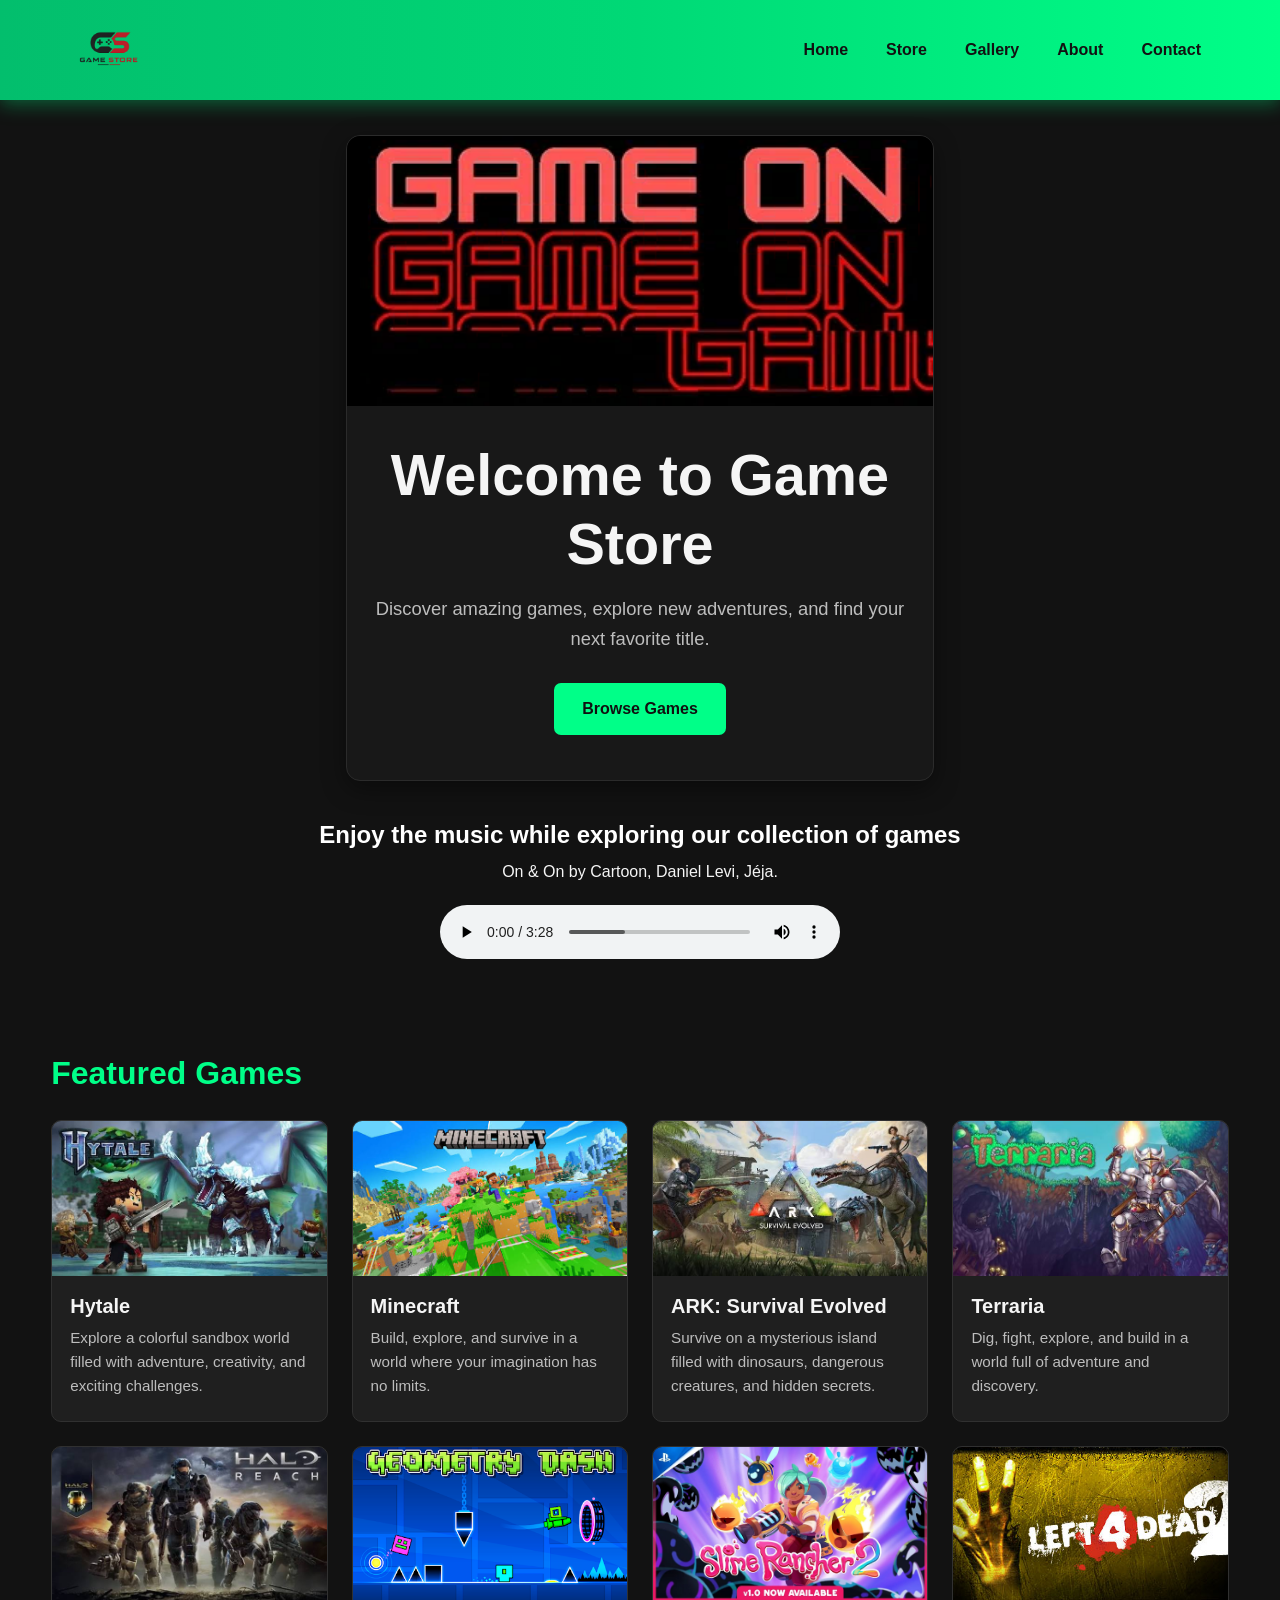
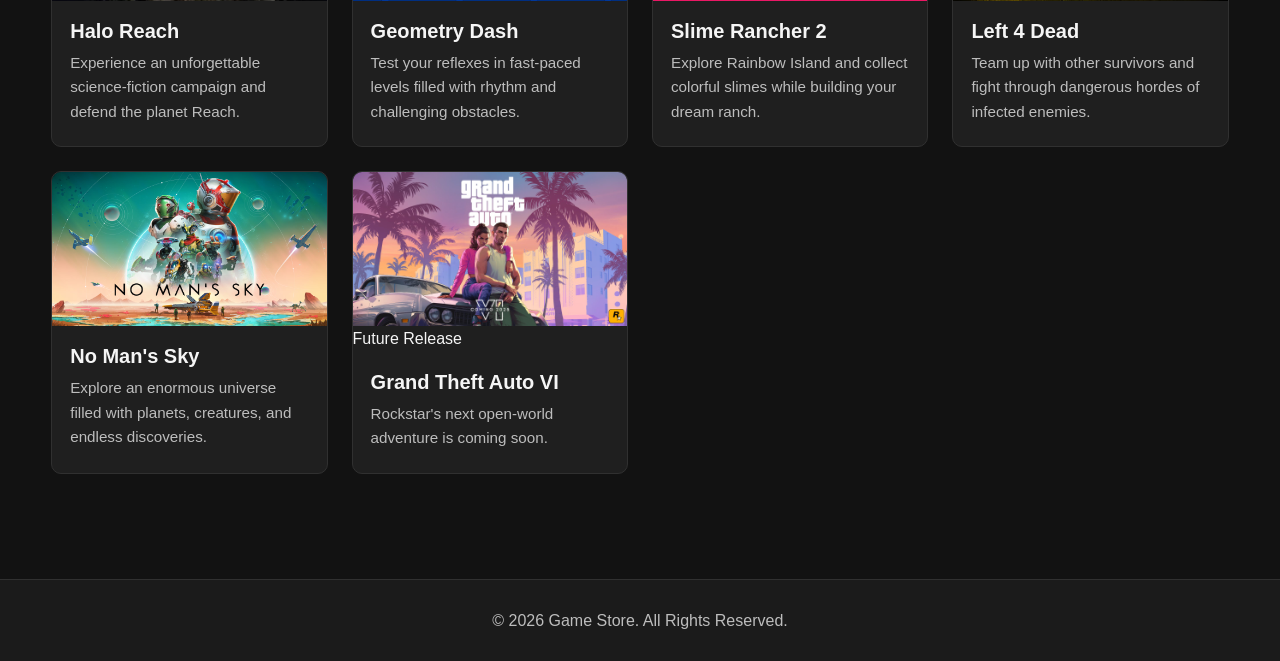
<file: index.html>
<!DOCTYPE html>
<!--
    Student Name: Hazel Rugama
    File Name: index.html
    Date: 07/22/2026
-->
<html lang="en">

<head>

    <meta charset="UTF-8">
    <meta name="viewport" content="width=device-width, initial-scale=1.0">

    <title>Game Store | Home</title>

    <link rel="stylesheet" href="css/styles.css">

</head>

<body>

    <header>

        <div class="logo">
            <a href="index.html">
                <img src="images/game store logo.png" alt="Game Store Logo">
            </a>
        </div>

        <nav>
            <ul>
                <li><a href="index.html">Home</a></li>

                <li class="dropdown">
                    <a href="store.html" class="dropbtn">Store</a>

                    <ul class="dropdown-content">
                        <li><a href="store.html">All Games</a></li>
                        <li><a href="index.html#featured">Featured Games</a></li>
                        <li><a href="store.html#upcoming">Upcoming Games</a></li>
                    </ul>
                </li>

                <li><a href="gallery.html">Gallery</a></li>
                <li><a href="about.html">About</a></li>
                <li><a href="contact.html">Contact</a></li>
            </ul>
        </nav>

    </header>

    <main>

        <section class="gif">

            <img src="images/start.webp" alt="Gaming animation">

            <h1>Welcome to Game Store</h1>

            <p>
                Discover amazing games, explore new adventures,
                and find your next favorite title.
            </p>

            <a href="store.html" class="gif-button">
                Browse Games
            </a>

        </section>

        <section class="audio-section">

            <h2>Enjoy the music while exploring our collection of games</h2>

            <p>
                On & On by Cartoon, Daniel Levi, Jéja.
            </p>

            <audio controls loop>
                <source src="audio/on-and-on.mp3" type="audio/mpeg">
                Your browser does not support the audio element.
            </audio>

        </section>

        <section class="featured" id="featured">

            <h2>Featured Games</h2>

            <div class="games">

                <article>
                    <img src="images/hytale.jpg" alt="Hytale game">
                    <h3>Hytale</h3>
                    <p>
                        Explore a colorful sandbox world filled with adventure,
                        creativity, and exciting challenges.
                    </p>
                </article>

                <article>
                    <img src="images/Minecraft.jpg" alt="Minecraft game">
                    <h3>Minecraft</h3>
                    <p>
                        Build, explore, and survive in a world where your
                        imagination has no limits.
                    </p>
                </article>

                <article>
                    <img src="images/Ark Survival Evolved.jpg" alt="ARK Survival Evolved game">
                    <h3>ARK: Survival Evolved</h3>
                    <p>
                        Survive on a mysterious island filled with dinosaurs,
                        dangerous creatures, and hidden secrets.
                    </p>
                </article>

                <article>
                    <img src="images/Terraria.jpg" alt="Terraria game">
                    <h3>Terraria</h3>
                    <p>
                        Dig, fight, explore, and build in a world full of
                        adventure and discovery.
                    </p>
                </article>

                <article>
                    <img src="images/Halo Reach.jpg" alt="Halo Reach game">
                    <h3>Halo Reach</h3>
                    <p>
                        Experience an unforgettable science-fiction campaign
                        and defend the planet Reach.
                    </p>
                </article>

                <article>
                    <img src="images/geometry dash.webp" alt="Geometry Dash game">
                    <h3>Geometry Dash</h3>
                    <p>
                        Test your reflexes in fast-paced levels filled with
                        rhythm and challenging obstacles.
                    </p>
                </article>

                <article>
                    <img src="images/slime rancher.webp" alt="Slime Rancher 2 game">
                    <h3>Slime Rancher 2</h3>
                    <p>
                        Explore Rainbow Island and collect colorful slimes
                        while building your dream ranch.
                    </p>
                </article>

                <article>
                    <img src="images/left 4 dead.jpg" alt="Left 4 Dead game">
                    <h3>Left 4 Dead</h3>
                    <p>
                        Team up with other survivors and fight through
                        dangerous hordes of infected enemies.
                    </p>
                </article>

                <article>
                    <img src="images/no mans sky.jpg" alt="No Man's Sky game">
                    <h3>No Man's Sky</h3>
                    <p>
                        Explore an enormous universe filled with planets,
                        creatures, and endless discoveries.
                    </p>
                </article>

                <article class="upcoming">
                    <img src="images/gta 6.jpg" alt="Grand Theft Auto VI game">
                    <span class="release-badge">Future Release</span>
                    <h3>Grand Theft Auto VI</h3>
                    <p>
                        Rockstar's next open-world adventure is coming soon.
                    </p>
                </article>

            </div>

        </section>

    </main>

    <footer>

        <p>&copy; 2026 Game Store. All Rights Reserved.</p>

    </footer>

    <script src="scripts/script.js"></script>

</body>

</html>
</file>
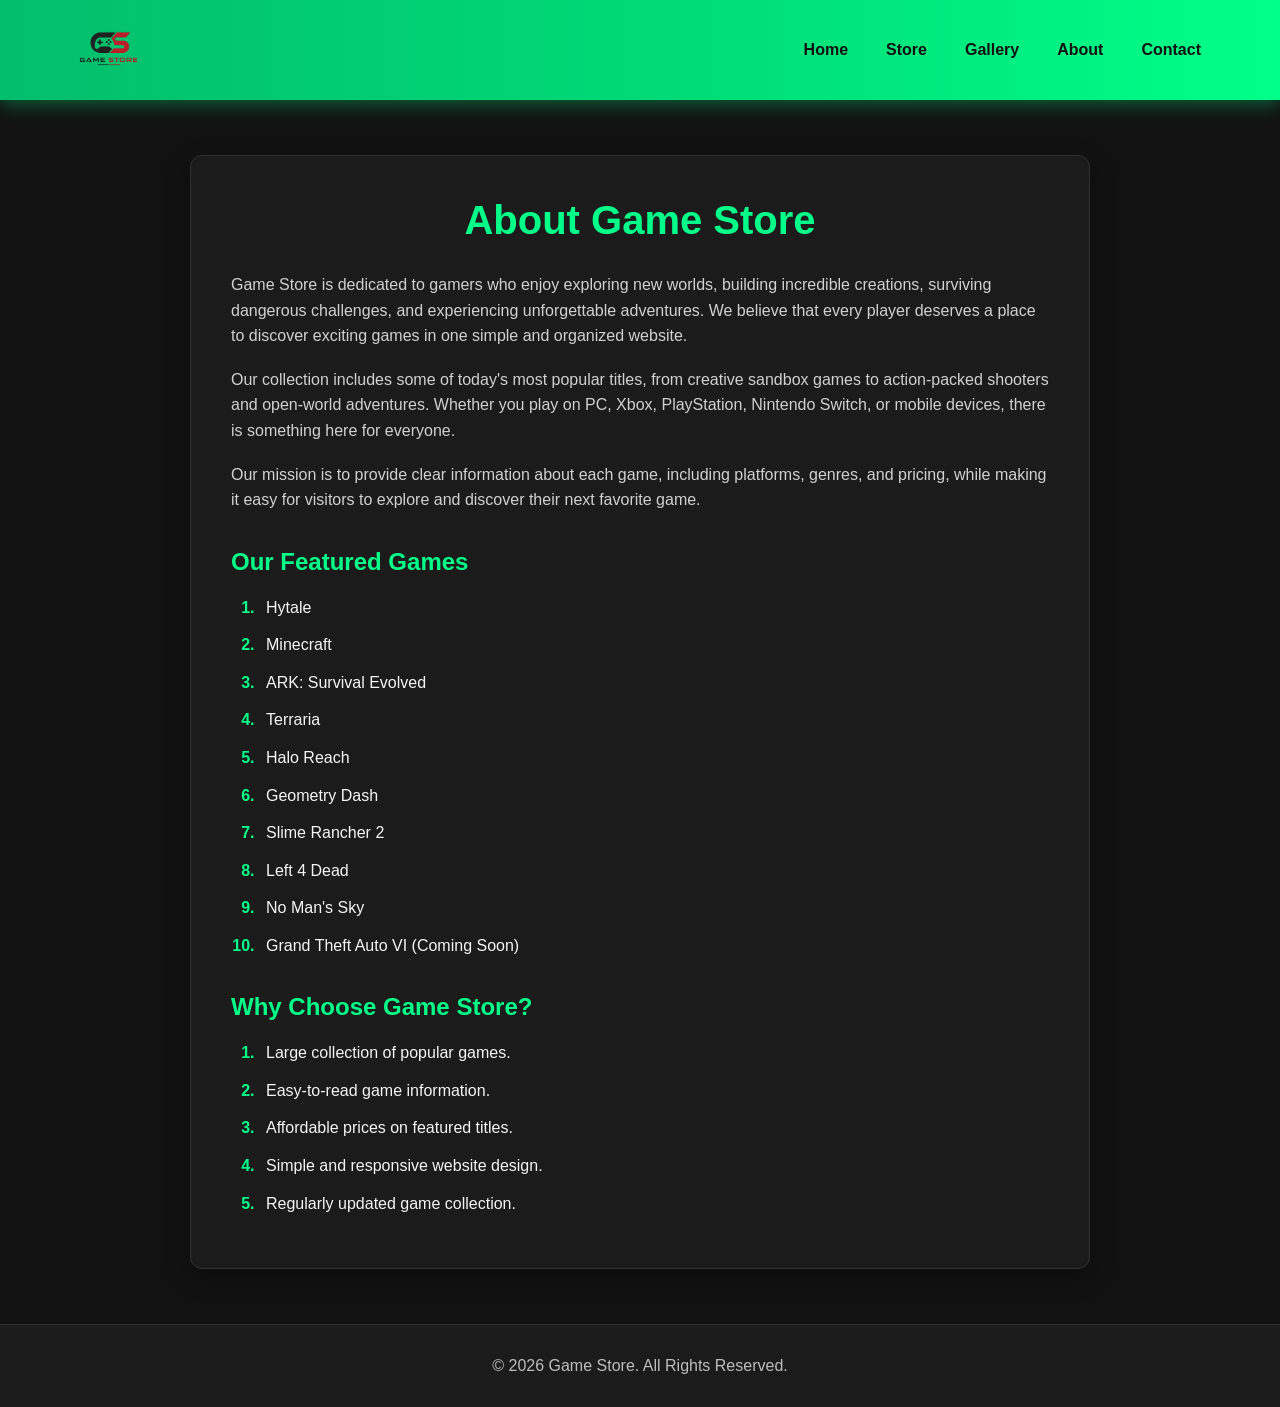
<file: about.html>
<!DOCTYPE html>
<!--
    Student Name: Hazel Rugama
    File Name: about.html
    Date: 07/22/2026
-->
<html lang="en">

<head>

    <meta charset="UTF-8">
    <meta name="viewport" content="width=device-width, initial-scale=1.0">

    <title>Game Store | About</title>

    <link rel="stylesheet" href="css/styles.css">

</head>

<body>

<header>

    <div class="logo">
        <a href="index.html">
            <img src="images/game store logo.png" alt="Game Store Logo">
        </a>
    </div>

    <nav>
            <ul>
                <li><a href="index.html">Home</a></li>

                <li class="dropdown">
                    <a href="store.html" class="dropbtn">Store</a>

                    <ul class="dropdown-content">
                        <li><a href="store.html">All Games</a></li>
                        <li><a href="index.html#featured">Featured Games</a></li>
                        <li><a href="store.html#upcoming">Upcoming Games</a></li>
                    </ul>
                </li>

                <li><a href="gallery.html">Gallery</a></li>
                <li><a href="about.html">About</a></li>
                <li><a href="contact.html">Contact</a></li>
            </ul>
        </nav>

</header>

<main>

<section class="about">

    <h1>About Game Store</h1>

    <p>
        Game Store is dedicated to gamers who enjoy exploring new worlds,
        building incredible creations, surviving dangerous challenges,
        and experiencing unforgettable adventures. We believe that every
        player deserves a place to discover exciting games in one simple
        and organized website.
    </p>

    <p>
        Our collection includes some of today's most popular titles,
        from creative sandbox games to action-packed shooters and
        open-world adventures. Whether you play on PC, Xbox,
        PlayStation, Nintendo Switch, or mobile devices, there is
        something here for everyone.
    </p>

    <p>
        Our mission is to provide clear information about each game,
        including platforms, genres, and pricing, while making it
        easy for visitors to explore and discover their next favorite
        game.
    </p>

    <h2>Our Featured Games</h2>

    <ol>

        <li>Hytale</li>
        <li>Minecraft</li>
        <li>ARK: Survival Evolved</li>
        <li>Terraria</li>
        <li>Halo Reach</li>
        <li>Geometry Dash</li>
        <li>Slime Rancher 2</li>
        <li>Left 4 Dead</li>
        <li>No Man's Sky</li>
        <li>Grand Theft Auto VI (Coming Soon)</li>

    </ol>

    <h2>Why Choose Game Store?</h2>

    <ol>

        <li>Large collection of popular games.</li>
        <li>Easy-to-read game information.</li>
        <li>Affordable prices on featured titles.</li>
        <li>Simple and responsive website design.</li>
        <li>Regularly updated game collection.</li>

    </ol>

</section>

</main>

<footer>

    <p>&copy; 2026 Game Store. All Rights Reserved.</p>

</footer>

<script src="scripts/script.js"></script>

</body>

</html>
</file>
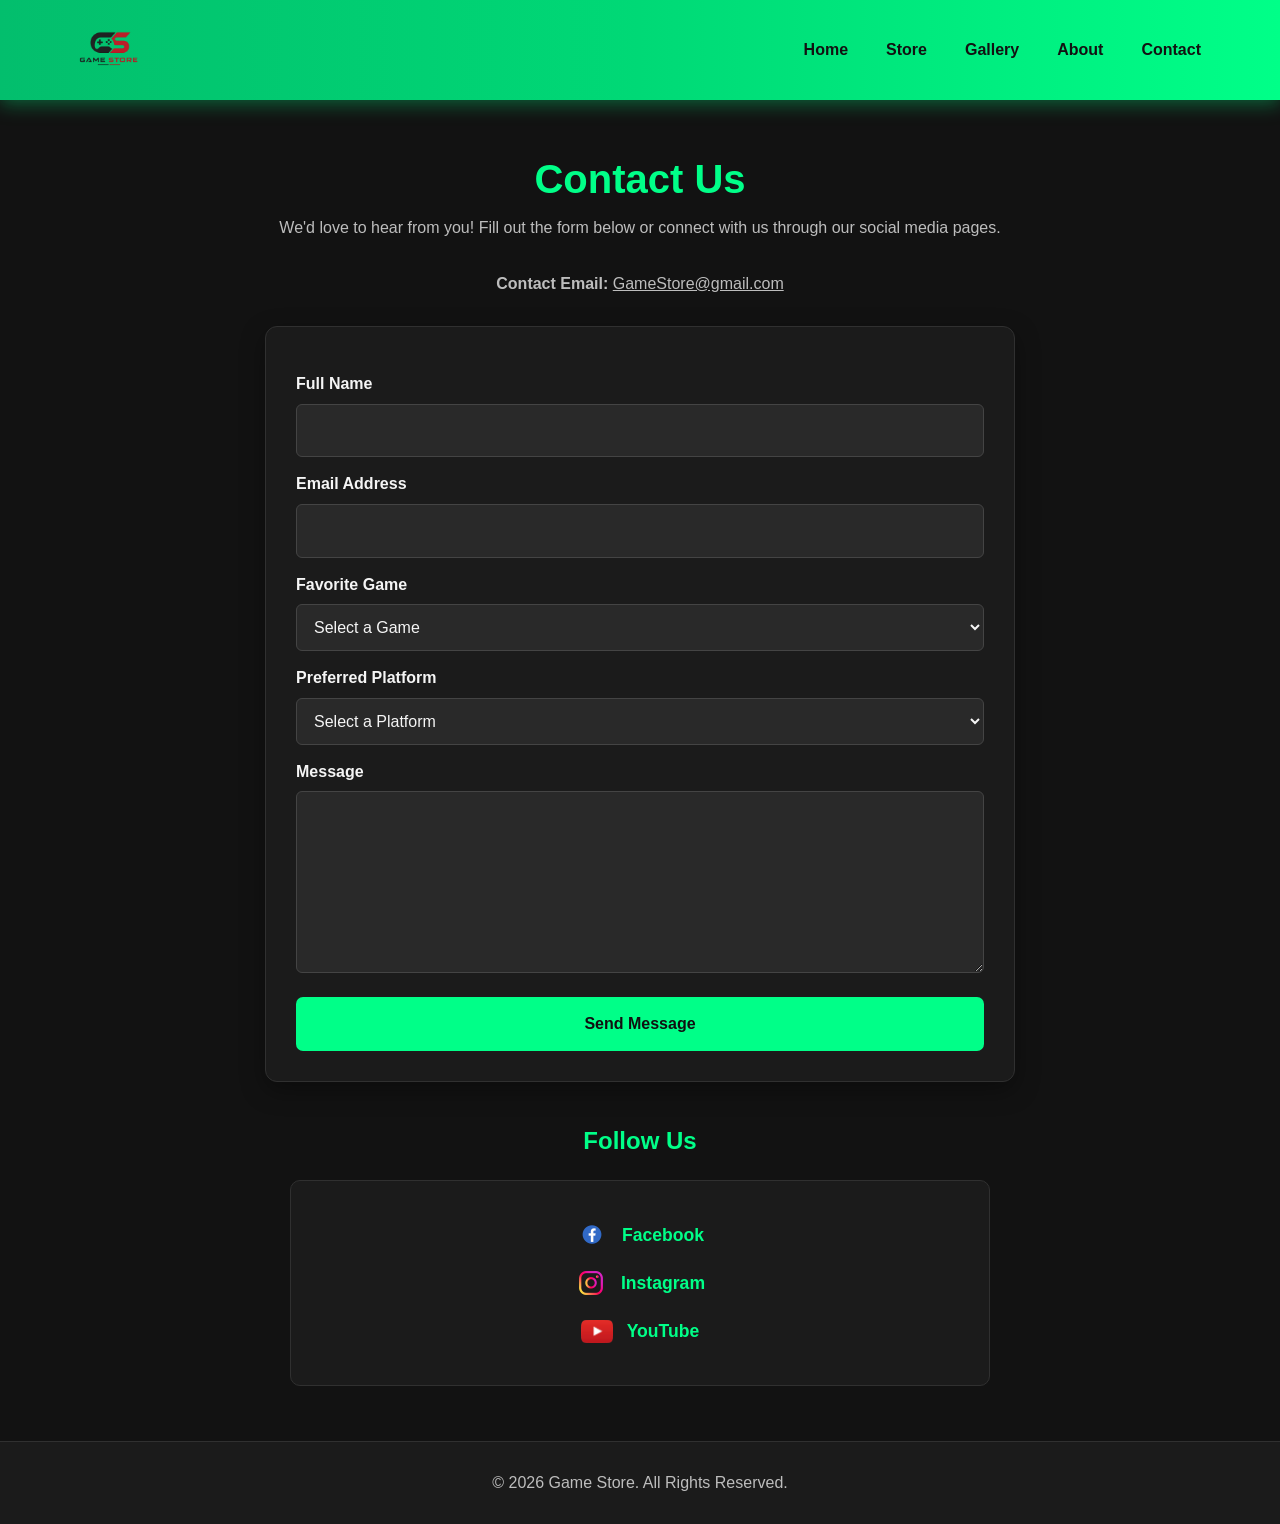
<file: contact.html>
<!DOCTYPE html>
<!--
    Student Name: Hazel Rugama
    File Name: contact.html
    Date: 07/22/2026
-->
<html lang="en">

<head>

    <meta charset="UTF-8">
    <meta name="viewport" content="width=device-width, initial-scale=1.0">

    <title>Game Store | Contact</title>

    <link rel="stylesheet" href="css/styles.css">

</head>

<body>

<header>

    <div class="logo">
        <a href="index.html">
            <img src="images/game store logo.png" alt="Game Store Logo">
        </a>
    </div>

    <nav>
            <ul>
                <li><a href="index.html">Home</a></li>

                <li class="dropdown">
                    <a href="store.html" class="dropbtn">Store</a>

                    <ul class="dropdown-content">
                        <li><a href="store.html">All Games</a></li>
                        <li><a href="index.html#featured">Featured Games</a></li>
                        <li><a href="store.html#upcoming">Upcoming Games</a></li>
                    </ul>
                </li>

                <li><a href="gallery.html">Gallery</a></li>
                <li><a href="about.html">About</a></li>
                <li><a href="contact.html">Contact</a></li>
            </ul>
        </nav>

</header>

<main>

<section class="contact">

    <h1>Contact Us</h1>

    <p>
        We'd love to hear from you! Fill out the form below or connect with us through our social media pages.
    </p>

    <p>
        <strong>Contact Email:</strong>
        <a href="mailto:GameStore@gmail.com">GameStore@gmail.com</a>
    </p>

    <form action="#" method="post">

        <label for="name">Full Name</label>
        <input type="text" id="name" name="name" required>

        <label for="email">Email Address</label>
        <input type="email" id="email" name="email" required>

        <label for="game">Favorite Game</label>

        <select id="game" name="game" required>

            <option value="">Select a Game</option>
            <option>Hytale</option>
            <option>Minecraft</option>
            <option>ARK: Survival Evolved</option>
            <option>Terraria</option>
            <option>Halo Reach</option>
            <option>Geometry Dash</option>
            <option>Slime Rancher 2</option>
            <option>Left 4 Dead</option>
            <option>No Man's Sky</option>
            <option>Grand Theft Auto VI</option>

        </select>

        <label for="platform">Preferred Platform</label>

        <select id="platform" name="platform" required>

            <option value="">Select a Platform</option>
            <option>PC</option>
            <option>PlayStation</option>
            <option>Xbox</option>
            <option>Nintendo Switch</option>
            <option>Mobile</option>

        </select>

        <label for="message">Message</label>

        <textarea
            id="message"
            name="message"
            rows="6"
            required></textarea>

        <button type="submit">Send Message</button>

    </form>

    <h2>Follow Us</h2>

    <ul class="links">

        <li>
            <a href="https://www.facebook.com/" target="_blank">
                <img src="images/facebook.png" alt="Facebook">
                <span>Facebook</span>
            </a>
        </li>

        <li>
            <a href="https://www.instagram.com/" target="_blank">
                <img src="images/instagram.png" alt="Instagram">
                <span>Instagram</span>
            </a>
        </li>

        <li>
            <a href="https://www.youtube.com/" target="_blank">
                <img src="images/youtube.png" alt="YouTube">
                <span>YouTube</span>
            </a>
        </li>

    </ul>

</section>

</main>

<footer>

    <p>&copy; 2026 Game Store. All Rights Reserved.</p>

</footer>

<script src="scripts/script.js"></script>

</body>

</html>
</file>
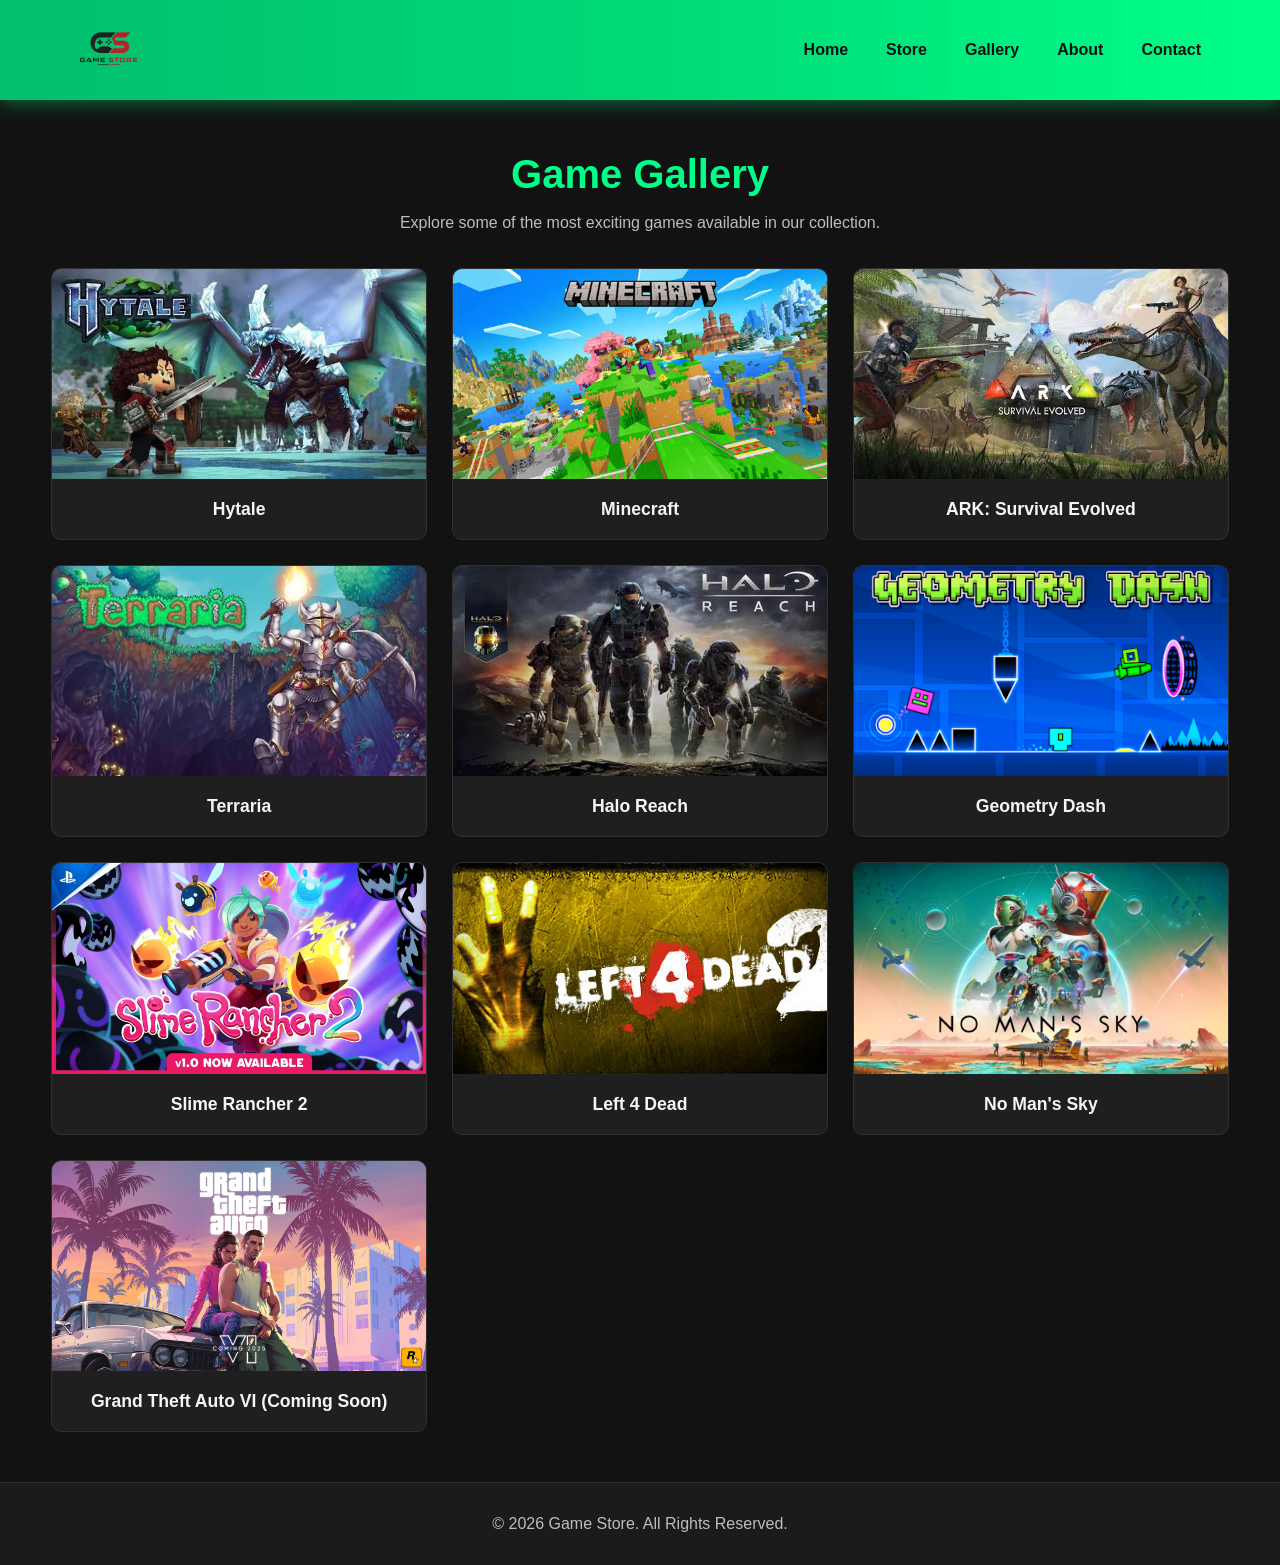
<file: gallery.html>
<!DOCTYPE html>
<!--
    Student Name: Hazel Rugama
    File Name: gallery.html
    Date: 07/22/2026
-->
<html lang="en">

<head>

    <meta charset="UTF-8">
    <meta name="viewport" content="width=device-width, initial-scale=1.0">

    <title>Game Store | Gallery</title>

    <link rel="stylesheet" href="css/styles.css">

</head>

<body>

<header>

    <div class="logo">
        <a href="index.html">
            <img src="images/game store logo.png" alt="Game Store Logo">
        </a>
    </div>

    <nav>
            <ul>
                <li><a href="index.html">Home</a></li>

                <li class="dropdown">
                    <a href="store.html" class="dropbtn">Store</a>

                    <ul class="dropdown-content">
                        <li><a href="store.html">All Games</a></li>
                        <li><a href="index.html#featured">Featured Games</a></li>
                        <li><a href="store.html#upcoming">Upcoming Games</a></li>
                    </ul>
                </li>

                <li><a href="gallery.html">Gallery</a></li>
                <li><a href="about.html">About</a></li>
                <li><a href="contact.html">Contact</a></li>
            </ul>
        </nav>

</header>

<main>

<section class="gallery">

    <h1>Game Gallery</h1>

    <p>
        Explore some of the most exciting games available in our collection.
    </p>

    <div class="gallery-grid">

        <figure>
            <img src="images/hytale.jpg" alt="Hytale">
            <figcaption>Hytale</figcaption>
        </figure>

        <figure>
            <img src="images/Minecraft.jpg" alt="Minecraft">
            <figcaption>Minecraft</figcaption>
        </figure>

        <figure>
            <img src="images/Ark Survival Evolved.jpg" alt="ARK Survival Evolved">
            <figcaption>ARK: Survival Evolved</figcaption>
        </figure>

        <figure>
            <img src="images/Terraria.jpg" alt="Terraria">
            <figcaption>Terraria</figcaption>
        </figure>

        <figure>
            <img src="images/Halo Reach.jpg" alt="Halo Reach">
            <figcaption>Halo Reach</figcaption>
        </figure>

        <figure>
            <img src="images/geometry dash.webp" alt="Geometry Dash">
            <figcaption>Geometry Dash</figcaption>
        </figure>

        <figure>
            <img src="images/slime rancher.webp" alt="Slime Rancher 2">
            <figcaption>Slime Rancher 2</figcaption>
        </figure>

        <figure>
            <img src="images/left 4 dead.jpg" alt="Left 4 Dead">
            <figcaption>Left 4 Dead</figcaption>
        </figure>

        <figure>
            <img src="images/no mans sky.jpg" alt="No Man's Sky">
            <figcaption>No Man's Sky</figcaption>
        </figure>

        <figure>
            <img src="images/gta 6.jpg" alt="Grand Theft Auto VI">
            <figcaption>Grand Theft Auto VI (Coming Soon)</figcaption>
        </figure>

    </div>

</section>

</main>

<footer>

    <p>&copy; 2026 Game Store. All Rights Reserved.</p>

</footer>

<script src="scripts/script.js"></script>

</body>

</html>
</file>
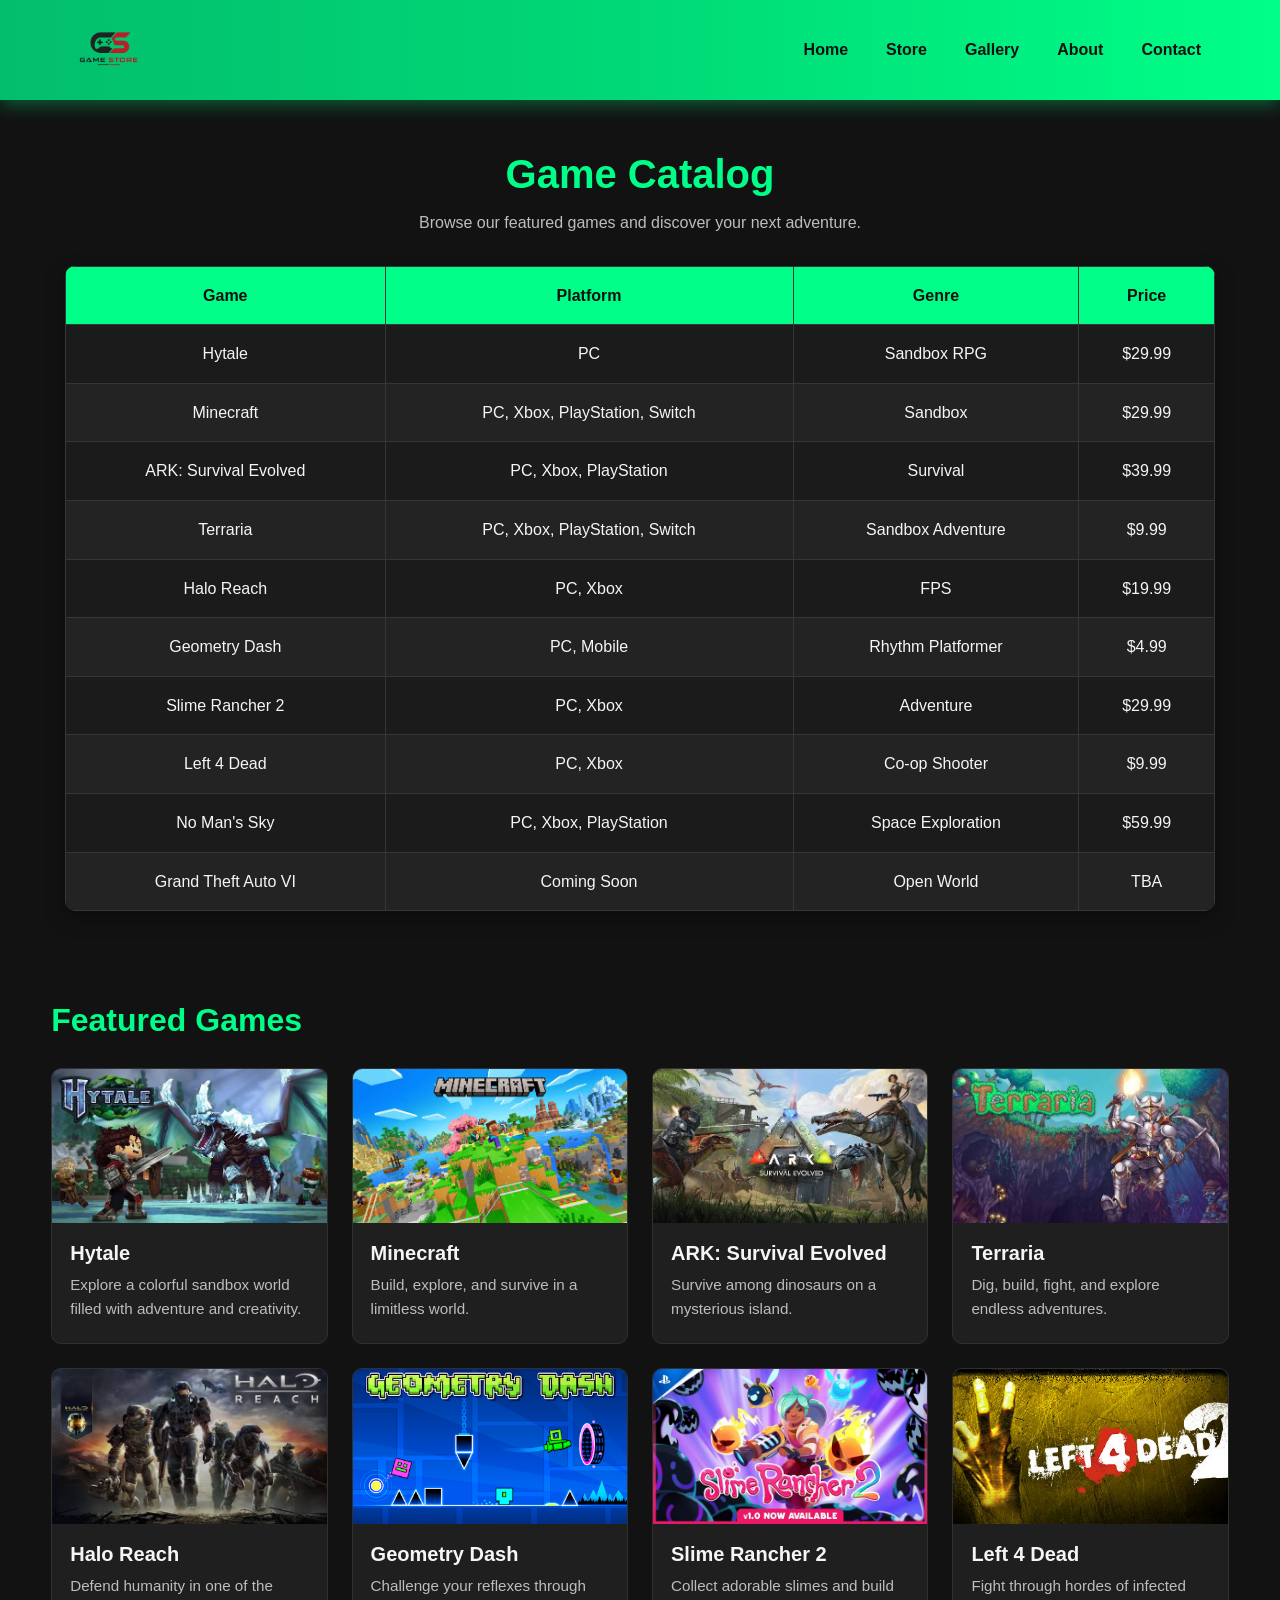
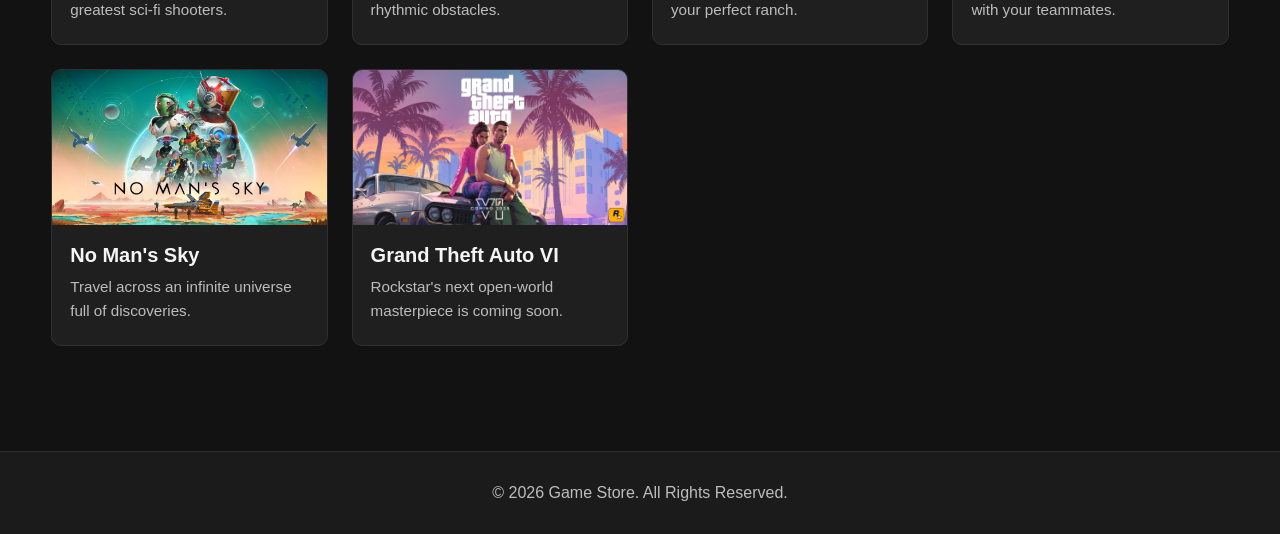
<file: store.html>
<!DOCTYPE html>
<!--
    Student Name: Hazel Rugama
    File Name: store.html
    Date: 07/22/2026
-->
<html lang="en">

<head>

    <meta charset="UTF-8">
    <meta name="viewport" content="width=device-width, initial-scale=1.0">

    <title>Game Store | Store</title>

    <link rel="stylesheet" href="css/styles.css">

</head>

<body>

<header>

    <div class="logo">
        <a href="index.html">
            <img src="images/game store logo.png" alt="Game Store Logo">
        </a>
    </div>

    <nav>
            <ul>
                <li><a href="index.html">Home</a></li>

                <li class="dropdown">
                    <a href="store.html" class="dropbtn">Store</a>

                    <ul class="dropdown-content">
                        <li><a href="store.html">All Games</a></li>
                        <li><a href="index.html#featured">Featured Games</a></li>
                        <li><a href="store.html#upcoming">Upcoming Games</a></li>
                    </ul>
                </li>

                <li><a href="gallery.html">Gallery</a></li>
                <li><a href="about.html">About</a></li>
                <li><a href="contact.html">Contact</a></li>
            </ul>
        </nav>

</header>

<main>

<section class="store">

    <h1>Game Catalog</h1>

    <p>
        Browse our featured games and discover your next adventure.
    </p>

    <table>

        <thead>
            <tr>
                <th>Game</th>
                <th>Platform</th>
                <th>Genre</th>
                <th>Price</th>
            </tr>
        </thead>

        <tbody>

            <tr>
                <td>Hytale</td>
                <td>PC</td>
                <td>Sandbox RPG</td>
                <td>$29.99</td>
            </tr>

            <tr>
                <td>Minecraft</td>
                <td>PC, Xbox, PlayStation, Switch</td>
                <td>Sandbox</td>
                <td>$29.99</td>
            </tr>

            <tr>
                <td>ARK: Survival Evolved</td>
                <td>PC, Xbox, PlayStation</td>
                <td>Survival</td>
                <td>$39.99</td>
            </tr>

            <tr>
                <td>Terraria</td>
                <td>PC, Xbox, PlayStation, Switch</td>
                <td>Sandbox Adventure</td>
                <td>$9.99</td>
            </tr>

            <tr>
                <td>Halo Reach</td>
                <td>PC, Xbox</td>
                <td>FPS</td>
                <td>$19.99</td>
            </tr>

            <tr>
                <td>Geometry Dash</td>
                <td>PC, Mobile</td>
                <td>Rhythm Platformer</td>
                <td>$4.99</td>
            </tr>

            <tr>
                <td>Slime Rancher 2</td>
                <td>PC, Xbox</td>
                <td>Adventure</td>
                <td>$29.99</td>
            </tr>

            <tr>
                <td>Left 4 Dead</td>
                <td>PC, Xbox</td>
                <td>Co-op Shooter</td>
                <td>$9.99</td>
            </tr>

            <tr>
                <td>No Man's Sky</td>
                <td>PC, Xbox, PlayStation</td>
                <td>Space Exploration</td>
                <td>$59.99</td>
            </tr>

            <tr id="upcoming">
                <td>Grand Theft Auto VI</td>
                <td>Coming Soon</td>
                <td>Open World</td>
                <td>TBA</td>
            </tr>

        </tbody>

    </table>

</section>

<section class="featured">

    <h2>Featured Games</h2>

    <div class="games">

        <article>
            <img src="images/hytale.jpg" alt="Hytale">
            <h3>Hytale</h3>
            <p>Explore a colorful sandbox world filled with adventure and creativity.</p>
        </article>

        <article>
            <img src="images/Minecraft.jpg" alt="Minecraft">
            <h3>Minecraft</h3>
            <p>Build, explore, and survive in a limitless world.</p>
        </article>

        <article>
            <img src="images/Ark Survival Evolved.jpg" alt="ARK">
            <h3>ARK: Survival Evolved</h3>
            <p>Survive among dinosaurs on a mysterious island.</p>
        </article>

        <article>
            <img src="images/Terraria.jpg" alt="Terraria">
            <h3>Terraria</h3>
            <p>Dig, build, fight, and explore endless adventures.</p>
        </article>

        <article>
            <img src="images/Halo Reach.jpg" alt="Halo Reach">
            <h3>Halo Reach</h3>
            <p>Defend humanity in one of the greatest sci-fi shooters.</p>
        </article>

        <article>
            <img src="images/geometry dash.webp" alt="Geometry Dash">
            <h3>Geometry Dash</h3>
            <p>Challenge your reflexes through rhythmic obstacles.</p>
        </article>

        <article>
            <img src="images/slime rancher.webp" alt="Slime Rancher 2">
            <h3>Slime Rancher 2</h3>
            <p>Collect adorable slimes and build your perfect ranch.</p>
        </article>

        <article>
            <img src="images/left 4 dead.jpg" alt="Left 4 Dead">
            <h3>Left 4 Dead</h3>
            <p>Fight through hordes of infected with your teammates.</p>
        </article>

        <article>
            <img src="images/no mans sky.jpg" alt="No Man's Sky">
            <h3>No Man's Sky</h3>
            <p>Travel across an infinite universe full of discoveries.</p>
        </article>

        <article class="upcoming">
            <img src="images/gta 6.jpg" alt="Grand Theft Auto VI">
            <h3>Grand Theft Auto VI</h3>
            <p>Rockstar's next open-world masterpiece is coming soon.</p>
        </article>

    </div>

</section>

</main>

<footer>

    <p>&copy; 2026 Game Store. All Rights Reserved.</p>

</footer>

<script src="scripts/script.js"></script>

</body>

</html>
</file>
<file: css/styles.css>
/*
    Student Name: Hazel Rugama
    File Name: styles.css
    Date: 07/22/2026
*/

/* CSS Reset */

* {
    margin: 0;
    padding: 0;
    box-sizing: border-box;
}

/* General Styles */

html {
    scroll-behavior: smooth;
}

body {
    min-height: 100vh;
    font-family: Arial, Helvetica, sans-serif;
    background-color: #121212;
    color: #f5f5f5;
    line-height: 1.6;
}

img {
    display: block;
    max-width: 100%;
}

main {
    min-height: 70vh;
}

h1,
h2,
h3 {
    line-height: 1.2;
}

a {
    color: inherit;
}

/*  Header and Navigation */

header {
    position: sticky;
    top: 0;
    z-index: 1000;

    width: 100%;
    min-height: 40px;
    padding: 5px 5%;

    display: flex;
    align-items: center;
    justify-content: space-between;
    gap: 20px;

    background: linear-gradient(
        90deg,
        #03be6d 0%,
        #00d976 50%,
        #00ff88 100%
    );

    border-bottom: none;
    box-shadow: 0 4px 18px rgba(0, 255, 136, 0.35);
}

.logo {
    flex-shrink: 0;
}

.logo a {
    display: block;
}

.logo img {
    width: 90px;
    height: auto;
}

nav ul {
    display: flex;
    align-items: center;
    justify-content: flex-end;
    gap: 8px;

    list-style: none;
}

nav a {
    display: block;
    padding: 10px 15px;

    color: #121212;
    text-decoration: none;
    font-weight: bold;

    border-radius: 6px;

    transition:
        background-color 0.3s ease,
        color 0.3s ease,
        transform 0.3s ease;
}

nav a:hover,
nav a:focus {
    color: #121212;
    background-color: rgba(255, 255, 255, 0.3);
    transform: translateY(-2px);
}

/* GIF Section */

.gif {
    width: 46%;
    max-width: 625px;

    margin: 35px auto 0;
    padding-bottom: 45px;

    text-align: center;

    background-color: #181818;
    border: 1px solid #2b2b2b;
    border-radius: 14px;

    overflow: hidden;

    box-shadow: 0 8px 25px rgba(0, 0, 0, 0.4);
}

.gif > img {
    width: 100%;
    max-height: 270px;
    object-fit: cover;
}

.gif h1 {
    margin: 35px 20px 15px;

    color: #f5f5f5;
    font-size: clamp(2rem, 5vw, 3.6rem);
}

.gif p {
    max-width: 700px;

    margin: 0 auto 30px;
    padding: 0 20px;

    color: #bdbdbd;
    font-size: 1.15rem;
}

.gif-button {
    display: inline-block;

    padding: 13px 28px;

    color: #101010;
    background-color: #00ff88;

    text-decoration: none;
    font-weight: bold;

    border-radius: 7px;

    transition:
        background-color 0.3s ease,
        transform 0.3s ease,
        box-shadow 0.3s ease;
}

.gif-button:hover,
.gif-button:focus {
    background-color: #00d976;
    transform: translateY(-3px);
    box-shadow: 0 0 20px rgba(0, 255, 136, 0.4);
}

/* Featured Games */

.featured {
    width: 92%;
    max-width: 1250px;

    margin: 0 auto;
    padding: 55px 0;
}

.featured h2 {
    margin-bottom: 28px;

    color: #00ff88;
    font-size: 2rem;
}

.games {
    display: grid;
    grid-template-columns: repeat(auto-fit, minmax(230px, 1fr));
    gap: 24px;
}

.games article {
    background-color: #1f1f1f;

    border: 1px solid #303030;
    border-radius: 10px;

    overflow: hidden;

    transition:
        transform 0.3s ease,
        border-color 0.3s ease,
        box-shadow 0.3s ease;
}

.games article:hover {
    transform: translateY(-7px);
    border-color: #00ff88;
    box-shadow: 0 10px 24px rgba(0, 255, 136, 0.16);
}

.games article img {
    width: 100%;
    aspect-ratio: 16 / 9;
    object-fit: cover;
}

.games article h3 {
    margin: 18px 18px 8px;

    color: #f5f5f5;
    font-size: 1.25rem;
}

.games article p {
    margin: 0 18px 22px;

    color: #bdbdbd;
    font-size: 0.95rem;
}

/*  Store Page */

.store {
    width: 92%;
    max-width: 1150px;

    margin: 50px auto 20px;

    text-align: center;
}

.store h1 {
    margin-bottom: 12px;

    color: #00ff88;
    font-size: 2.5rem;
}

.store > p {
    margin-bottom: 30px;
    color: #bdbdbd;
}

table {
    width: 100%;

    margin-bottom: 35px;

    border-collapse: collapse;

    background-color: #1b1b1b;

    border-radius: 10px;
    overflow: hidden;

    box-shadow: 0 7px 20px rgba(0, 0, 0, 0.35);
}

th,
td {
    padding: 16px;

    border: 1px solid #363636;

    text-align: center;
}

th {
    color: #101010;
    background-color: #00ff88;
}

tbody tr {
    transition: background-color 0.25s ease;
}

tbody tr:nth-child(even) {
    background-color: #232323;
}

tbody tr:hover {
    background-color: #303030;
}

/*  About Page */

.about {
    width: 88%;
    max-width: 900px;

    margin: 55px auto;
    padding: 40px;

    background-color: #1b1b1b;

    border: 1px solid #303030;
    border-radius: 12px;

    box-shadow: 0 8px 24px rgba(0, 0, 0, 0.35);
}

.about h1 {
    margin-bottom: 28px;

    color: #00ff88;
    text-align: center;
    font-size: 2.5rem;
}

.about h2 {
    margin-top: 35px;
    margin-bottom: 18px;

    color: #00ff88;
}

.about p {
    margin-bottom: 18px;
    color: #d1d1d1;
}

.about ol {
    margin-left: 28px;
}

.about li {
    margin-bottom: 12px;
    padding-left: 7px;
}

.about li::marker {
    color: #00ff88;
    font-weight: bold;
}

/*  Gallery Page */

.gallery {
    width: 92%;
    max-width: 1250px;

    margin: 50px auto;

    text-align: center;
}

.gallery h1 {
    margin-bottom: 12px;

    color: #00ff88;
    font-size: 2.5rem;
}

.gallery > p {
    margin-bottom: 32px;
    color: #bdbdbd;
}

.gallery-grid {
    display: grid;
    grid-template-columns: repeat(auto-fit, minmax(290px, 1fr));
    gap: 25px;

    margin-bottom: 30px;
}

.gallery figure {
    background-color: #1f1f1f;

    border: 1px solid #303030;
    border-radius: 10px;

    overflow: hidden;

    transition:
        transform 0.3s ease,
        border-color 0.3s ease,
        box-shadow 0.3s ease;
}

.gallery figure:hover {
    transform: translateY(-7px);
    border-color: #00ff88;
    box-shadow: 0 10px 24px rgba(0, 255, 136, 0.18);
}

.gallery figure img {
    width: 100%;
    aspect-ratio: 16 / 9;
    object-fit: cover;
}

.gallery figcaption {
    padding: 16px;

    color: #f5f5f5;
    font-size: 1.1rem;
    font-weight: bold;
}

/* Contact Page */

.contact {
    width: 88%;
    max-width: 750px;

    margin: 55px auto;
}

.contact h1 {
    margin-bottom: 12px;

    color: #00ff88;
    text-align: center;
    font-size: 2.5rem;
}

.contact > p {
    margin-bottom: 30px;

    color: #bdbdbd;
    text-align: center;
}

.contact h2 {
    margin: 45px 0 20px;

    color: #00ff88;
    text-align: center;
}

form {
    display: flex;
    flex-direction: column;

    padding: 30px;

    background-color: #1b1b1b;

    border: 1px solid #303030;
    border-radius: 12px;

    box-shadow: 0 8px 24px rgba(0, 0, 0, 0.35);
}

label {
    margin-top: 14px;
    margin-bottom: 7px;

    color: #f5f5f5;
    font-weight: bold;
}

input,
select,
textarea {
    width: 100%;

    padding: 13px;

    color: #f5f5f5;
    background-color: #292929;

    border: 1px solid #444;
    border-radius: 6px;

    font: inherit;
    outline: none;

    transition:
        border-color 0.3s ease,
        box-shadow 0.3s ease;
}

input:focus,
select:focus,
textarea:focus {
    border-color: #00ff88;
    box-shadow: 0 0 0 3px rgba(0, 255, 136, 0.15);
}

textarea {
    min-height: 130px;
    resize: vertical;
}

button {
    margin-top: 24px;
    padding: 14px;

    color: #101010;
    background-color: #00ff88;

    border: none;
    border-radius: 7px;

    font: inherit;
    font-weight: bold;

    cursor: pointer;

    transition:
        background-color 0.3s ease,
        transform 0.3s ease,
        box-shadow 0.3s ease;
}

button:hover,
button:focus {
    background-color: #00d976;
    transform: translateY(-3px);
    box-shadow: 0 0 18px rgba(0, 255, 136, 0.35);
}

/* Social Media Links */

.links {
    max-width: 700px;
    margin: 25px auto;
    padding: 22px;

    list-style: none;

    background-color: #1b1b1b;
    border: 1px solid #303030;
    border-radius: 10px;

    text-align: center;
}

.links li {
    margin: 16px 0;

    display: flex;
    justify-content: center;
}

.links a {
    display: inline-flex;
    align-items: center;
    justify-content: center;
    gap: 14px;

    color: #00ff88;
    text-decoration: none;
    font-size: 1.1rem;
    font-weight: bold;

    transition:
        color 0.3s ease,
        transform 0.3s ease;
}

.contact .links a img {
    display: block;

    width: 32px;
    height: 32px;

    min-width: 32px;
    min-height: 32px;

    max-width: 32px;
    max-height: 32px;

    object-fit: contain;
    flex-shrink: 0;
}

.links a:hover,
.links a:focus {
    color: #ffffff;
    transform: scale(1.05);
}

.contact .links a img {
    display: block;
    width: 32px !important;
    height: 32px !important;
    min-width: 32px;
    max-width: 32px !important;
    min-height: 32px;
    max-height: 32px !important;

    object-fit: contain;
    flex: 0 0 32px;
}

.links a:hover,
.links a:focus {
    color: #ffffff;
    transform: translateX(6px);
}


/* Footer */

footer {
    margin-top: 50px;
    padding: 28px 20px;

    color: #bdbdbd;
    background-color: #1b1b1b;

    border-top: 1px solid #303030;

    text-align: center;
}

/* Tablet and Mobile */

@media screen and (max-width: 768px) {

    header {
        position: static;

        flex-direction: column;

        padding: 18px;
        gap: 15px;
    }

    .logo img {
        width: 135px;
    }

    nav {
        width: 100%;
    }

    nav ul {
        width: 100%;

        flex-direction: column;
        gap: 5px;
    }

    nav li {
        width: 100%;
    }

    nav a {
        width: 100%;
        text-align: center;
    }

    .gif {
        width: 94%;

        margin-top: 20px;
        padding-bottom: 35px;
    }

    .gif h1 {
        margin-top: 25px;
    }

    .featured,
    .store,
    .gallery {
        width: 92%;
    }

    .games {
        grid-template-columns: 1fr;
    }

    .gallery-grid {
        grid-template-columns: 1fr;
    }

    .about {
        width: 92%;
        padding: 28px 22px;
    }

    .contact {
        width: 92%;
    }

    form {
        padding: 24px 18px;
    }

    table {
        display: block;

        overflow-x: auto;
        white-space: nowrap;
    }

    th,
    td {
        padding: 12px;
    }
}

/* Small Phones */

@media screen and (max-width: 480px) {

    .gif h1,
    .store h1,
    .about h1,
    .gallery h1,
    .contact h1 {
        font-size: 2rem;
    }

    .featured h2 {
        font-size: 1.7rem;
    }

    .gif-button {
        width: calc(100% - 40px);
    }
}

/* Audio Section */

.audio-section {
    display: flex;
    flex-direction: column;
    align-items: center;
    justify-content: center;
    text-align: center;
    padding: 40px 20px;
}

.audio-section h2 {
    margin-bottom: 10px;
    color: #ffffff;
}

.audio-section p {
    margin-bottom: 20px;
    max-width: 600px;
}

.audio-section audio {
    width: 100%;
    max-width: 400px;
}

/*   Drop-down Navigation Menu */

nav li {
    position: relative;
}

.dropdown-content {
    display: none;
    position: absolute;
    top: 100%;
    left: 0;
    min-width: 200px;
    padding: 6px 0;
    gap: 0;

    list-style: none;

    background-color: #161616;
    border: 1px solid #00ff88;
    border-radius: 0 0 8px 8px;
    box-shadow: 0 10px 24px rgba(0, 0, 0, 0.45);

    z-index: 2000;
}

.dropdown-content li {
    display: block;
    width: 100%;
}

.dropdown-content a {
    width: 100%;
    padding: 12px 16px;

    color: #f5f5f5;
    text-align: left;
    white-space: nowrap;

    border-radius: 0;
    transform: none;
}

.dropdown-content a:hover,
.dropdown-content a:focus {
    color: #101010;
    background-color: #00ff88;
    transform: none;
}

.dropdown:hover .dropdown-content,
.dropdown:focus-within .dropdown-content {
    display: block;
}

/* Drop-down Menu for tablets and phones. */
@media screen and (max-width: 768px) {

    .dropdown-content {
        position: static;
        display: block;
        width: 100%;
        min-width: 0;
        padding: 0;

        background-color: rgba(0, 0, 0, 0.16);
        border: none;
        border-radius: 6px;
        box-shadow: none;
    }

    .dropdown-content a {
        padding: 9px 14px;
        color: #121212;
        text-align: center;
        font-size: 0.92rem;
    }

    .dropdown-content a:hover,
    .dropdown-content a:focus {
        color: #121212;
        background-color: rgba(255, 255, 255, 0.28);
    }
}
</file>
